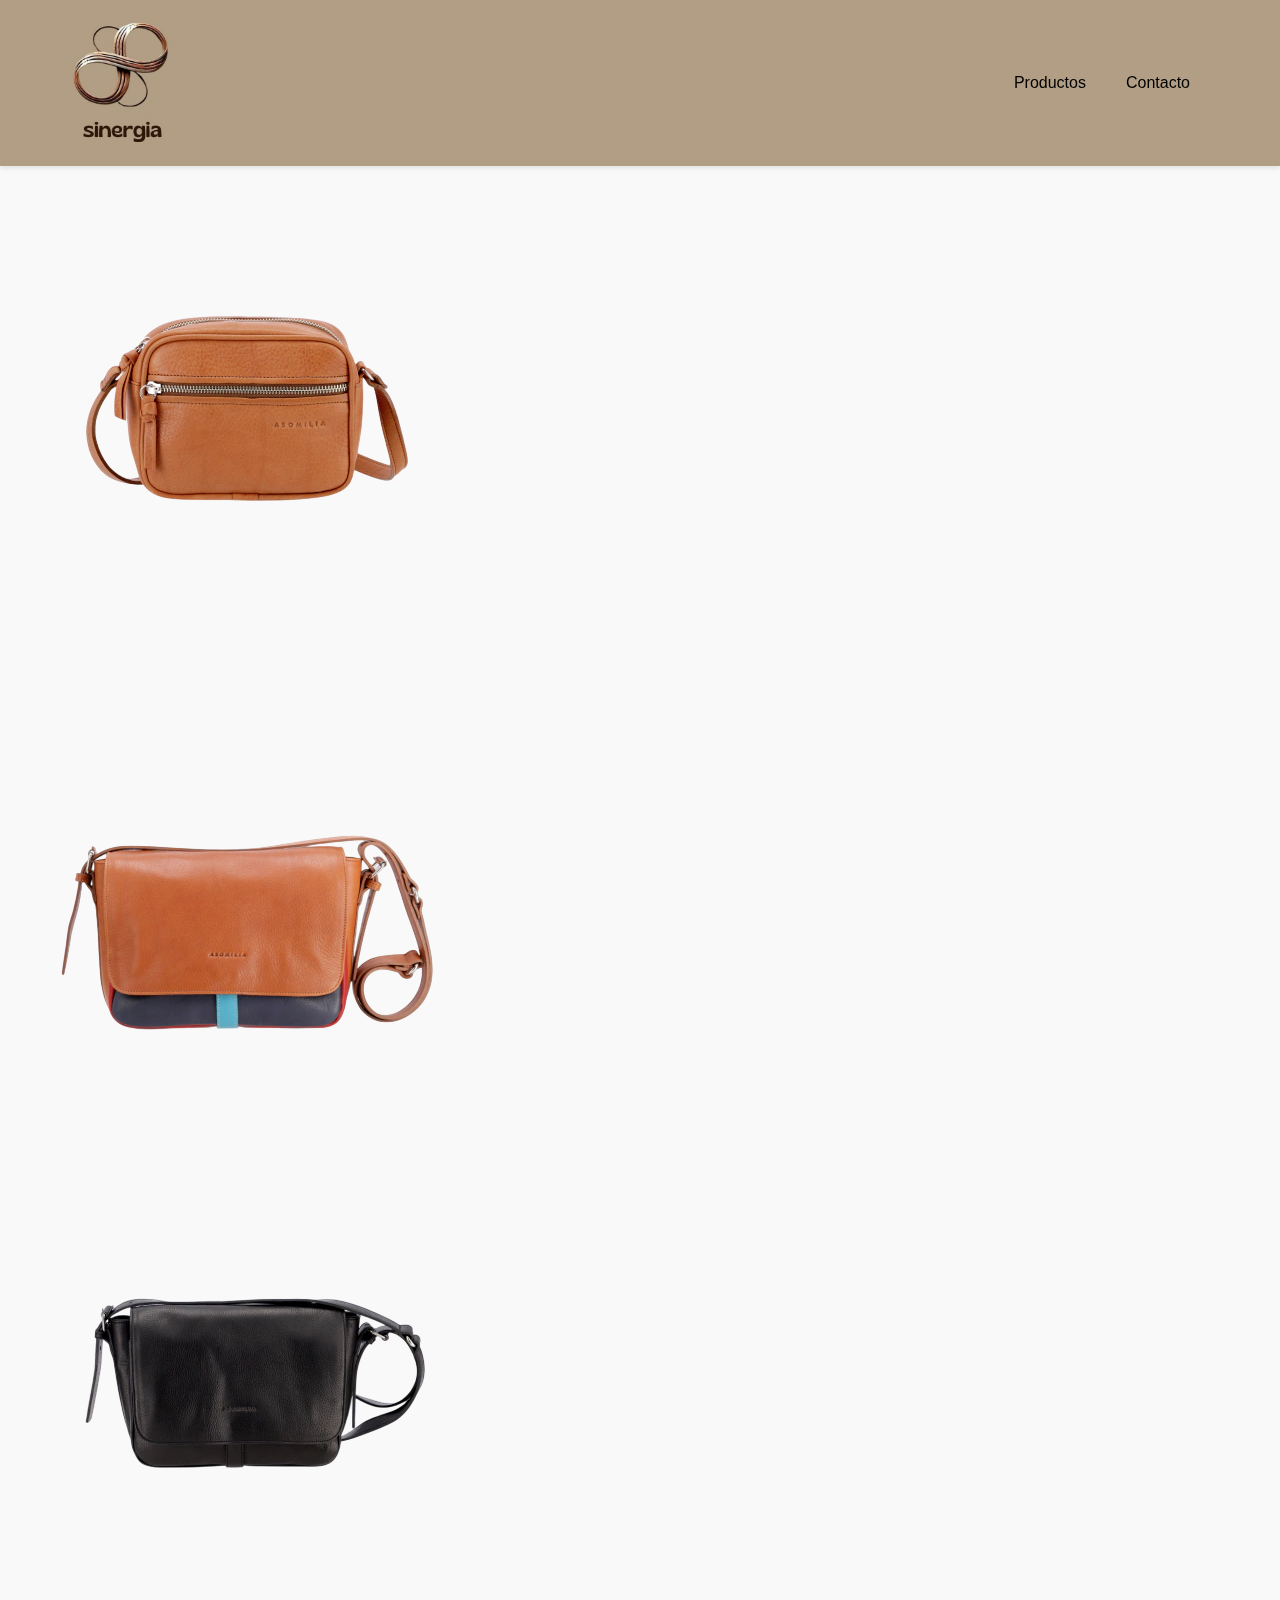
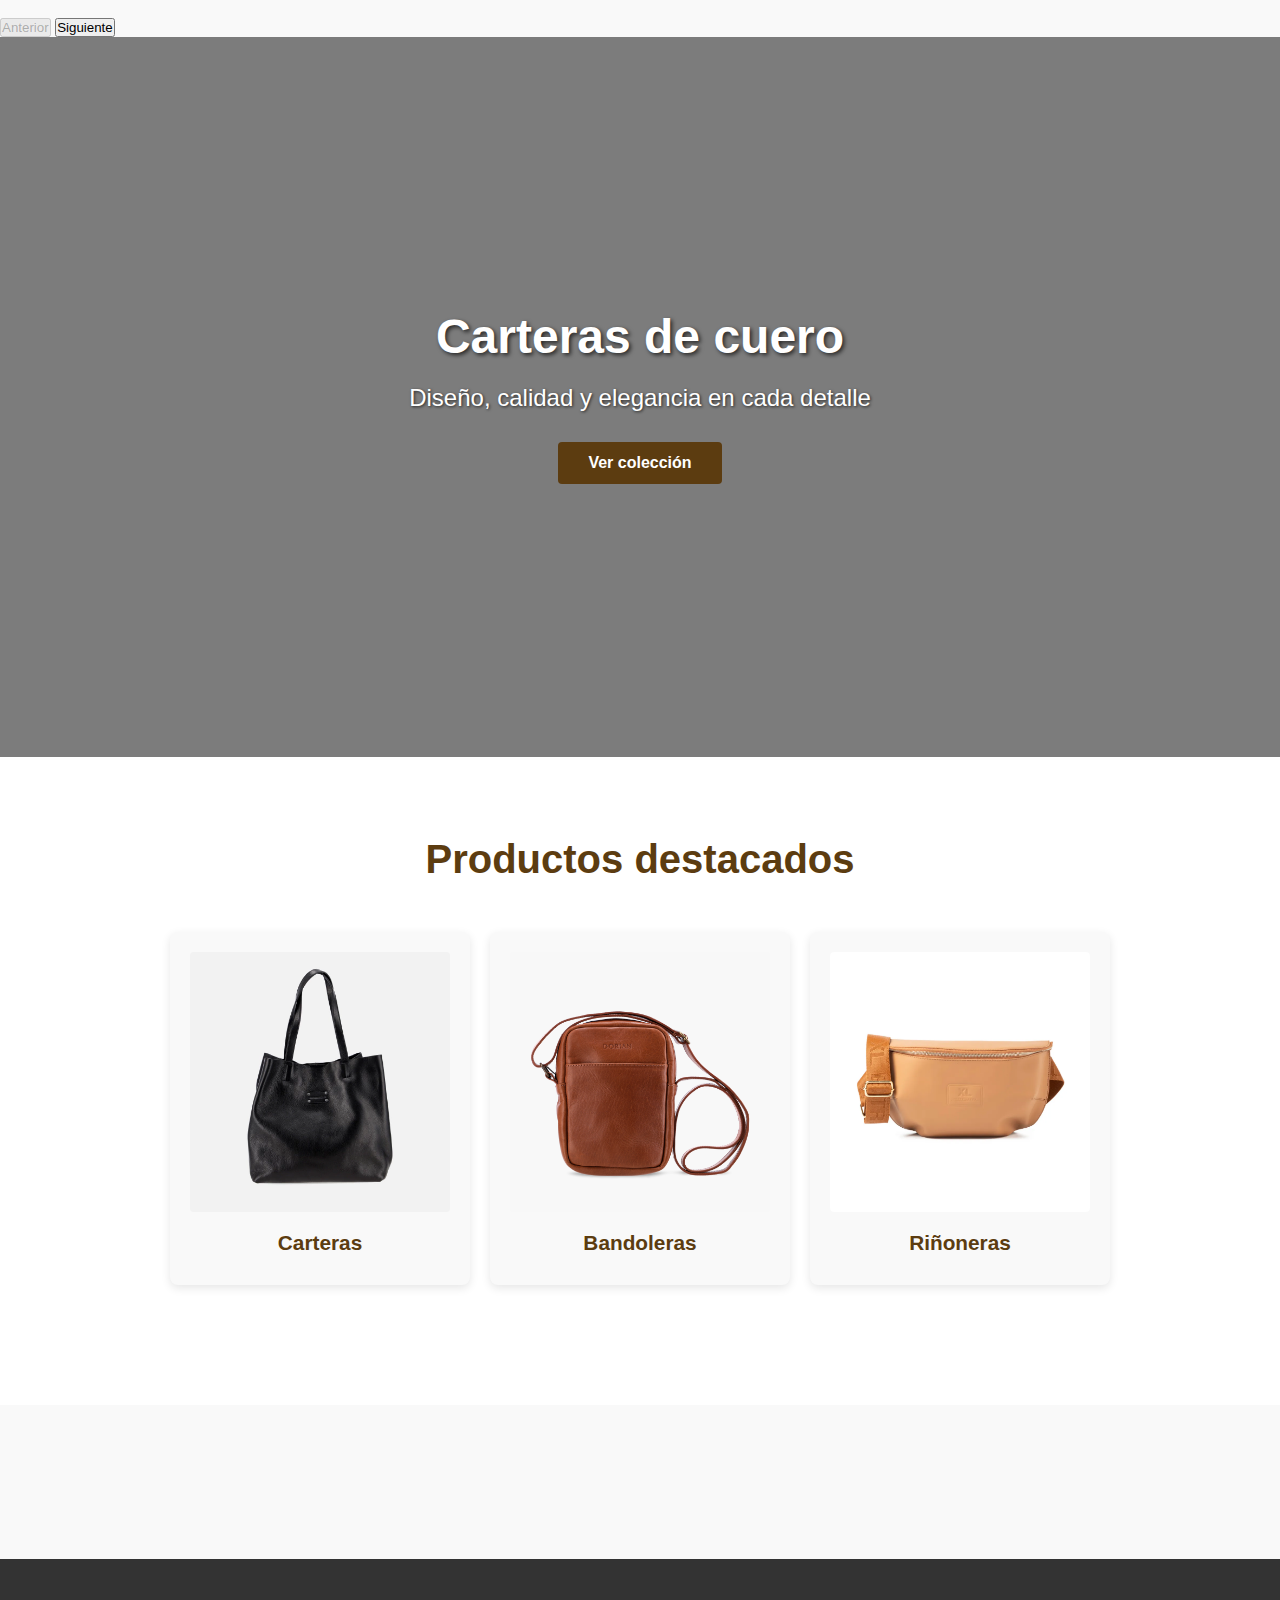
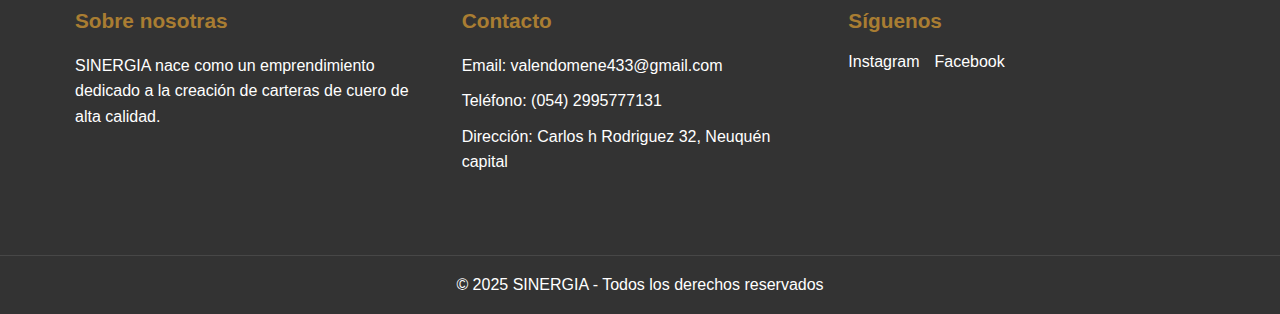
<file: index.html>
<!DOCTYPE html>
<html lang="es">
<head>
    <meta charset="UTF-8">
    <meta name="viewport" content="width=device-width, initial-scale=1.0">
	<link rel="stylesheet" href="https://cdnjs.cloudflare.com/ajax/libs/font-awesome/4.7.0/css/font-awesome.min.css">
    <title>SINERGIA - Carteras de Cuero</title>
    <link rel="stylesheet" href="2estilos.css">
</head>
<body>
    <header>
		<a href= "index.html"><img class="logo" src="LOGO1.JPEG.jpg"></a>
		<a href="#" class="icono" onClick="MiFuncion()">
			<i class="fa fa-bars"></i></a>
<nav id="navegador" class="">
	<ul>
	<il> <a href= "productos.html">Productos</a></il>
		<il><a href= "contacto.html">Contacto</a></il>
	</ul>
			</nav>
    </header>
    <main>
		<div class="slider-contenedor">
    <div class="slider">
      <div class="slide"><img src="slider1.png"></div>
      <div class="slide"><img src="slider2.png"></div>
      <div class="slide"><img src="slider3.png"></div>
    </div>
    <button class="boton-anterior">Anterior</button>
    <button class="boton-siguiente">Siguiente</button>
  </div>
        <section class="hero">
            <div class="hero-content">
                <h2>Carteras de cuero</h2>
                <p>Diseño, calidad y elegancia en cada detalle</p>
                <a href="productos.html" class="boton">Ver colección</a>
            </div>
        </section>

        <section class="destacados">
            <h2>Productos destacados</h2>
            <div class="productos-container">
                <div class="producto">
                    <div class="producto-imagen"><img src="5cartera.jpeg" alt="cartera"></div>
                    <h3>Carteras</h3>
                </div>
                <div class="producto">
                    <div class="producto-imagen"><img src="8bandolera.jpeg" alt="bandolera"></div>
                    <h3>Bandoleras</h3>
                </div>
                <div class="producto">
                    <div class="producto-imagen"><img src="riñonera.jpeg" alt="riñonera"></div>
                    <h3>Riñoneras</h3>
                </div>
            </div>
        </section>
    </main>
	<div id="anuncio-container"></div>
<iframe class="marcoanuncio" src="https://julietasegatorri.github.io/allchapelco/anuncio2.html" scrolling="no" frameborder="0"></iframe>
    <footer>
        <div class="footer-container">
            <div class="footer-seccion">
                <h3>Sobre nosotras</h3>
                <p>SINERGIA nace como un emprendimiento dedicado a la creación de carteras de cuero de alta calidad.</p>
            </div>
            <div class="footer-seccion">
                <h3>Contacto</h3>
                <p>Email: valendomene433@gmail.com</p>
                <p>Teléfono: (054) 2995777131</p>
                <p>Dirección: Carlos h Rodriguez 32, Neuquén capital</p>
            </div>
            <div class="footer-seccion">
                <h3>Síguenos</h3>
                <div class="redes-sociales">
                    <a href="#">Instagram</a>
                    <a href="#">Facebook</a>
                </div>
            </div>
        </div>
        <div class="copyright">
            <p>&copy; 2025 SINERGIA - Todos los derechos reservados</p>
        </div>
    </footer>
	<script>
function MiFuncion() {
  /* aquí se define el ID del elemento que va a tomar la clase */
  var x = document.getElementById("navegador");
  if (x.className === "") {
    /* esta es la clase que se agrega al elemento con el */
    id="navegador"
    x.className += "mostrarmenu";
    } else {
    x.className = "";
    }
 }
</script> 
</body>
	<script>
  document.addEventListener('DOMContentLoaded', function() {
    const sliderContenedor = document.querySelector('.slider-contenedor');
    const slider = document.querySelector('.slider');
    const slides = document.querySelectorAll('.slide');
    const botonAnterior = document.querySelector('.boton-anterior');
    const botonSiguiente = document.querySelector('.boton-siguiente');
 
    let indiceActual = 0;
    const numSlides = slides.length;
 
    function actualizarSlider() {
      slider.style.transform = `translateX(-${indiceActual * 100}vw)`;
      actualizarBotones();
    }
 
    function actualizarBotones() {
      botonAnterior.disabled = indiceActual === 0;
      botonSiguiente.disabled = indiceActual === numSlides - 1;
    }
 
    botonAnterior.addEventListener('click', function() {
      if (indiceActual > 0) {
        indiceActual--;
        actualizarSlider();
      }
    });
 
    botonSiguiente.addEventListener('click', function() {
      if (indiceActual < numSlides - 1) {
        indiceActual++;
        actualizarSlider();
      }
    });
 
    // Inicializar el slider
    actualizarSlider();
});
</script>
</html>
</file>
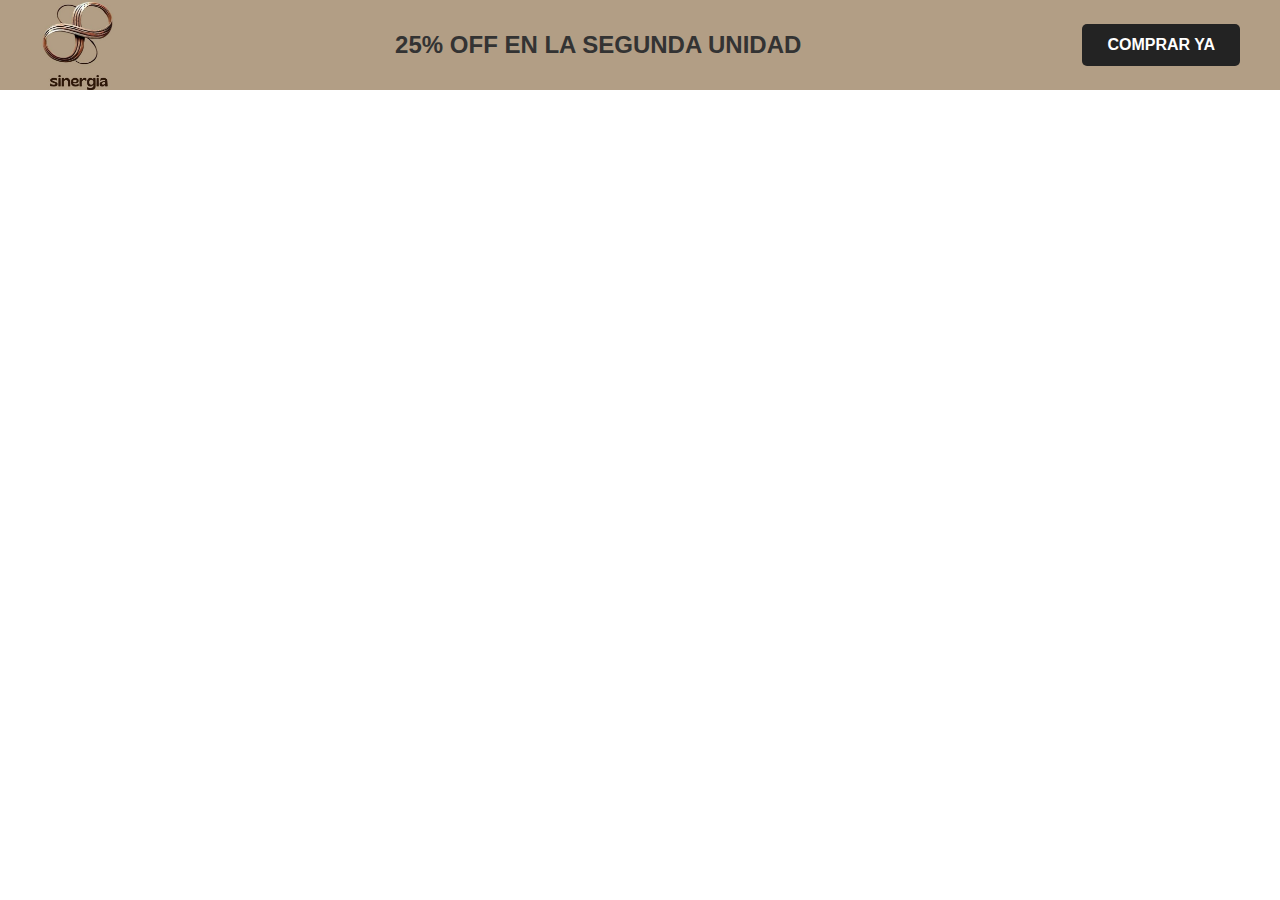
<file: anuncio.html>
<!-- anuncio.html - Código para el anuncio promocional de Sinergia -->
<!DOCTYPE html>
<html lang="es">
<head>
    <meta charset="UTF-8">
    <meta name="viewport" content="width=device-width, initial-scale=1.0">
    <title>Anuncio Promocional Sinergia</title>
<style>  
       body, html {
    margin: 0;
    padding: 0;
    font-family: 'Montserrat', Arial, sans-serif;
    height: 100%;
    overflow: hidden;
}
        
        .anuncio-promocional {
           background-color: #b29e85;
            padding: 0px 0;
            width: 100%}
       
        .contenedor-anuncio {
            max-width: 1200px;
            margin: 0 auto;
            display: flex;
            align-items: center;
            justify-content: space-between;
            flex-wrap: wrap;
            padding: 0 20px;}
        
        .logo-anuncio img {
            height: 90px;
            width: auto;
		 display: block; margin: auto;}
        
        .texto-anuncio h3 {
            font-family: 'Montserrat', sans-serif;
            font-size: 24px;
            font-weight: 700;
            color: #333;
            margin: 0;}
        
        .boton-anuncio .btn-comprar {
            background-color: #232323;
            color: white;
            border: none;
            padding: 12px 25px;
            font-family: 'Montserrat', sans-serif;
            font-weight: 600;
            font-size: 16px;
            text-transform: uppercase;
            text-decoration: none;
            transition: all 0.3s ease;
            display: inline-block;
            border-radius: 5px;}
        
        .boton-anuncio .btn-comprar:hover {
            background-color: #000;
            transform: scale(1.05);}
        
        /* Estilos responsivos */
        @media (max-width: 719px) {
            .contenedor-anuncio {
                flex-direction: column;
                text-align: center;
                gap: 15px;}
            
            .texto-anuncio h3 {
                font-size: 20px;
                margin: 10px 0;}}
    </style>
	   

</head>
<body>
    <!-- Sección de anuncio promocional -->
    <div class="anuncio-promocional">
        <div class="contenedor-anuncio">
            <div class="logo-anuncio">
                <img src="LOGO1.JPEG.jpg" alt="Logo Sinergia">
            </div>
            <div class="texto-anuncio">
                <h3>25% OFF EN LA SEGUNDA UNIDAD</h3>
            </div>
            <div class="boton-anuncio">
                <a href="index.html" class="btn-comprar" target="_blank">COMPRAR YA</a>
            </div>
        </div>
    </div>
</body>
</html>
</file>
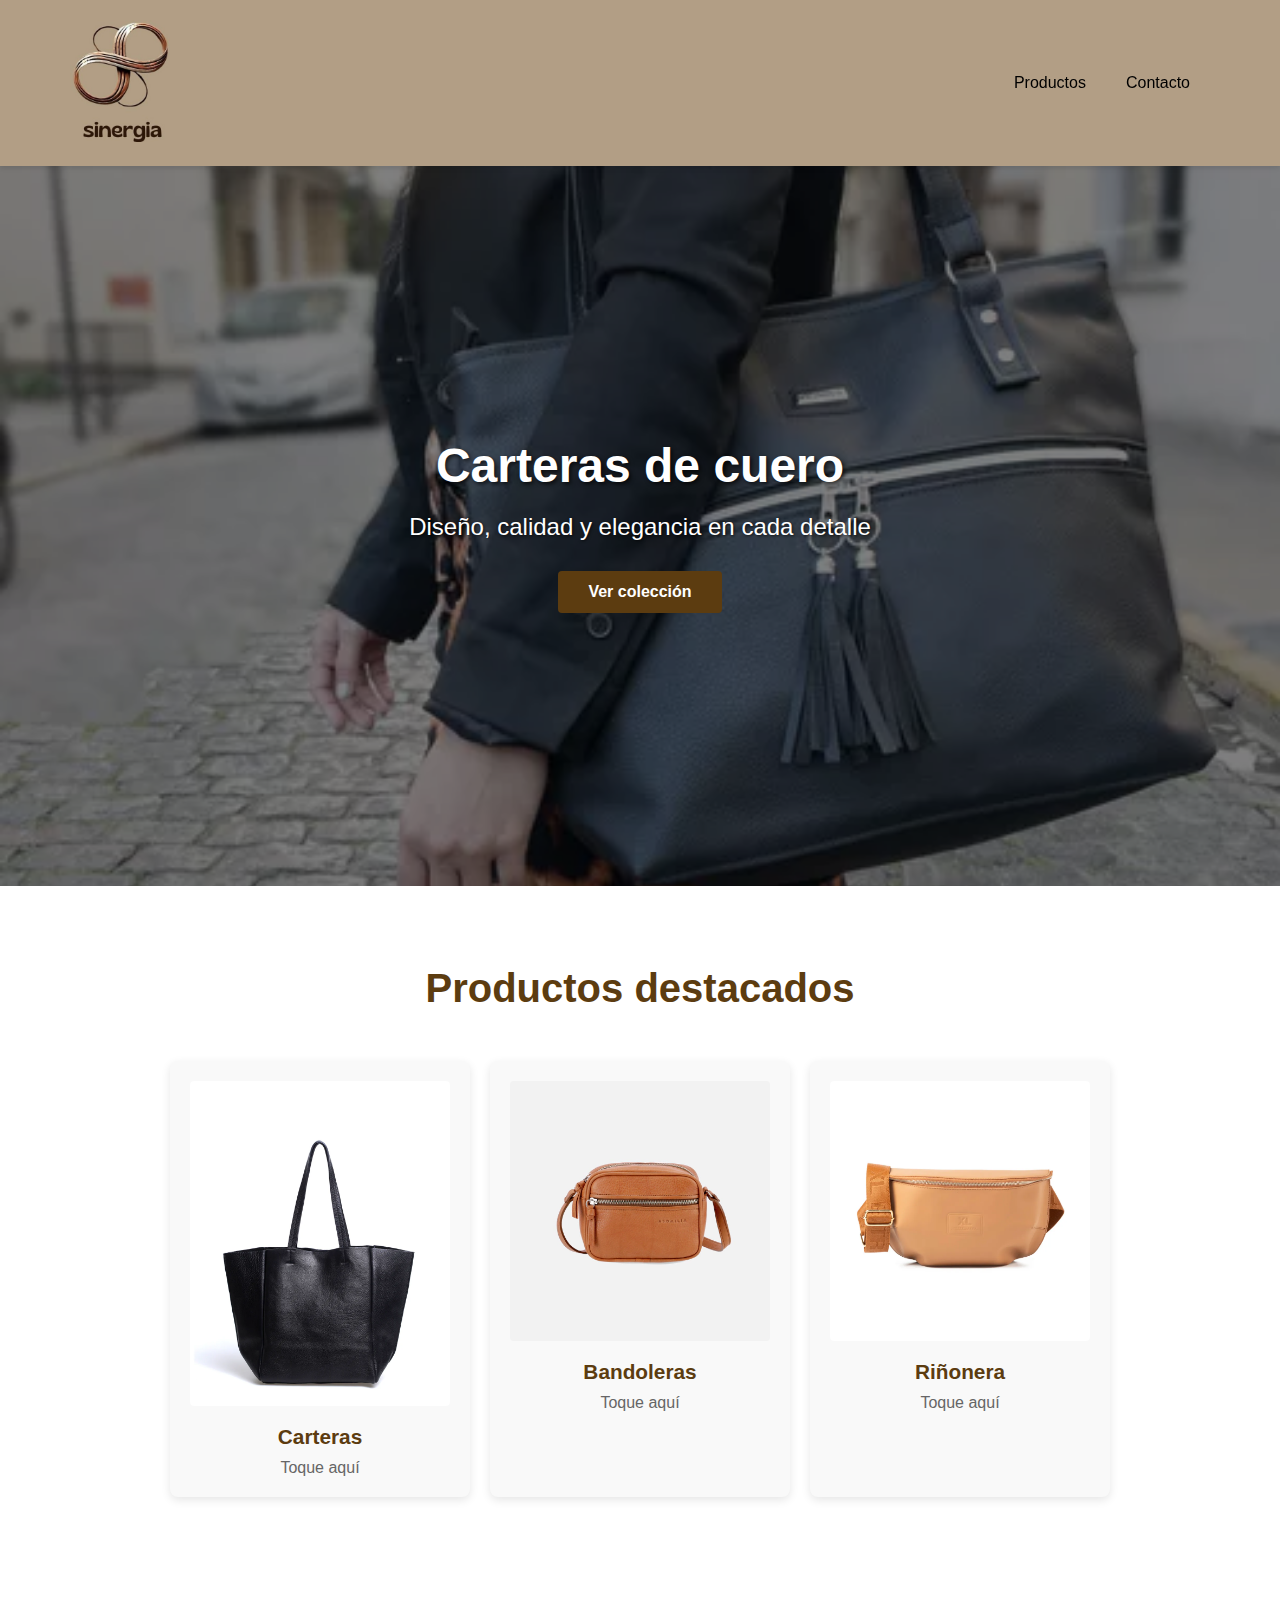
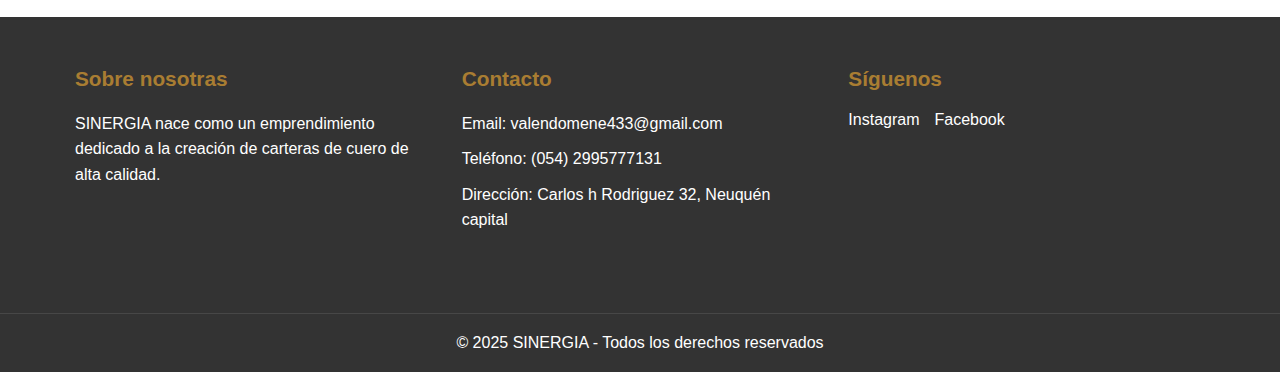
<file: contacto.html>
<!DOCTYPE html>
<html lang="es">
<head>
    <meta charset="UTF-8">
    <meta name="viewport" content="width=device-width, initial-scale=1.0">
	<link rel="stylesheet" href="https://cdnjs.cloudflare.com/ajax/libs/font-awesome/4.7.0/css/font-awesome.min.css">
    <title>SINERGIA - Carteras de Cuero</title>
    <link rel="stylesheet" href="2estilos.css">
</head>
<body>
    <header>
		<a href= "2index.html"><img class="logo" src="LOGO1.JPEG.jpg"></a>
		<a href="#" class="icono" onClick="MiFuncion()">
			<i class="fa fa-bars"></i></a>
<nav id="navegador" class="">
	<ul>
	<il> <a href= "productos.html">Productos</a></il>
		<il><a href= "contacto.html">Contacto</a></il>
	</ul>
			</nav>
    </header>
    <main>
        <section class="hero">
            <div class="hero-content">
                <h2>Carteras de cuero</h2>
                <p>Diseño, calidad y elegancia en cada detalle</p>
                <a href="productos.html" class="boton">Ver colección</a>
            </div>
        </section>

        <section class="destacados">
            <h2>Productos destacados</h2>
            <div class="productos-container">
                <div class="producto">
                    <div class="producto-imagen"><img src="carteranegra.jpeg" alt="cartera"></div>
                    <h3>Carteras</h3>
                    <p>Toque aquí</p>
                </div>
                <div class="producto">
                    <div class="producto-imagen"><img src="5bandolera.jpeg" alt="bandolera"></div>
                    <h3>Bandoleras</h3>
                    <p>Toque aquí</p>
                </div>
                <div class="producto">
                    <div class="producto-imagen"><img src="riñonera.jpeg" alt="riñonera"></div>
                    <h3>Riñonera</h3>
                    <p>Toque aquí</p>
                </div>
            </div>
        </section>
    </main>
    <footer>
        <div class="footer-container">
            <div class="footer-seccion">
                <h3>Sobre nosotras</h3>
                <p>SINERGIA nace como un emprendimiento dedicado a la creación de carteras de cuero de alta calidad.</p>
            </div>
            <div class="footer-seccion">
                <h3>Contacto</h3>
                <p>Email: valendomene433@gmail.com</p>
                <p>Teléfono: (054) 2995777131</p>
                <p>Dirección: Carlos h Rodriguez 32, Neuquén capital</p>
            </div>
            <div class="footer-seccion">
                <h3>Síguenos</h3>
                <div class="redes-sociales">
                    <a href="#">Instagram</a>
                    <a href="#">Facebook</a>
                </div>
            </div>
        </div>
        <div class="copyright">
            <p>&copy; 2025 SINERGIA - Todos los derechos reservados</p>
        </div>
    </footer>
	<script>
function MiFuncion() {
  /* aquí se define el ID del elemento que va a tomar la clase */
  var x = document.getElementById("navegador");
  if (x.className === "") {
    /* esta es la clase que se agrega al elemento con el */
    id="navegador"
    x.className += "mostrarmenu";
    } else {
    x.className = "";
    }
 }
</script> 
</body>
</html>
</file>
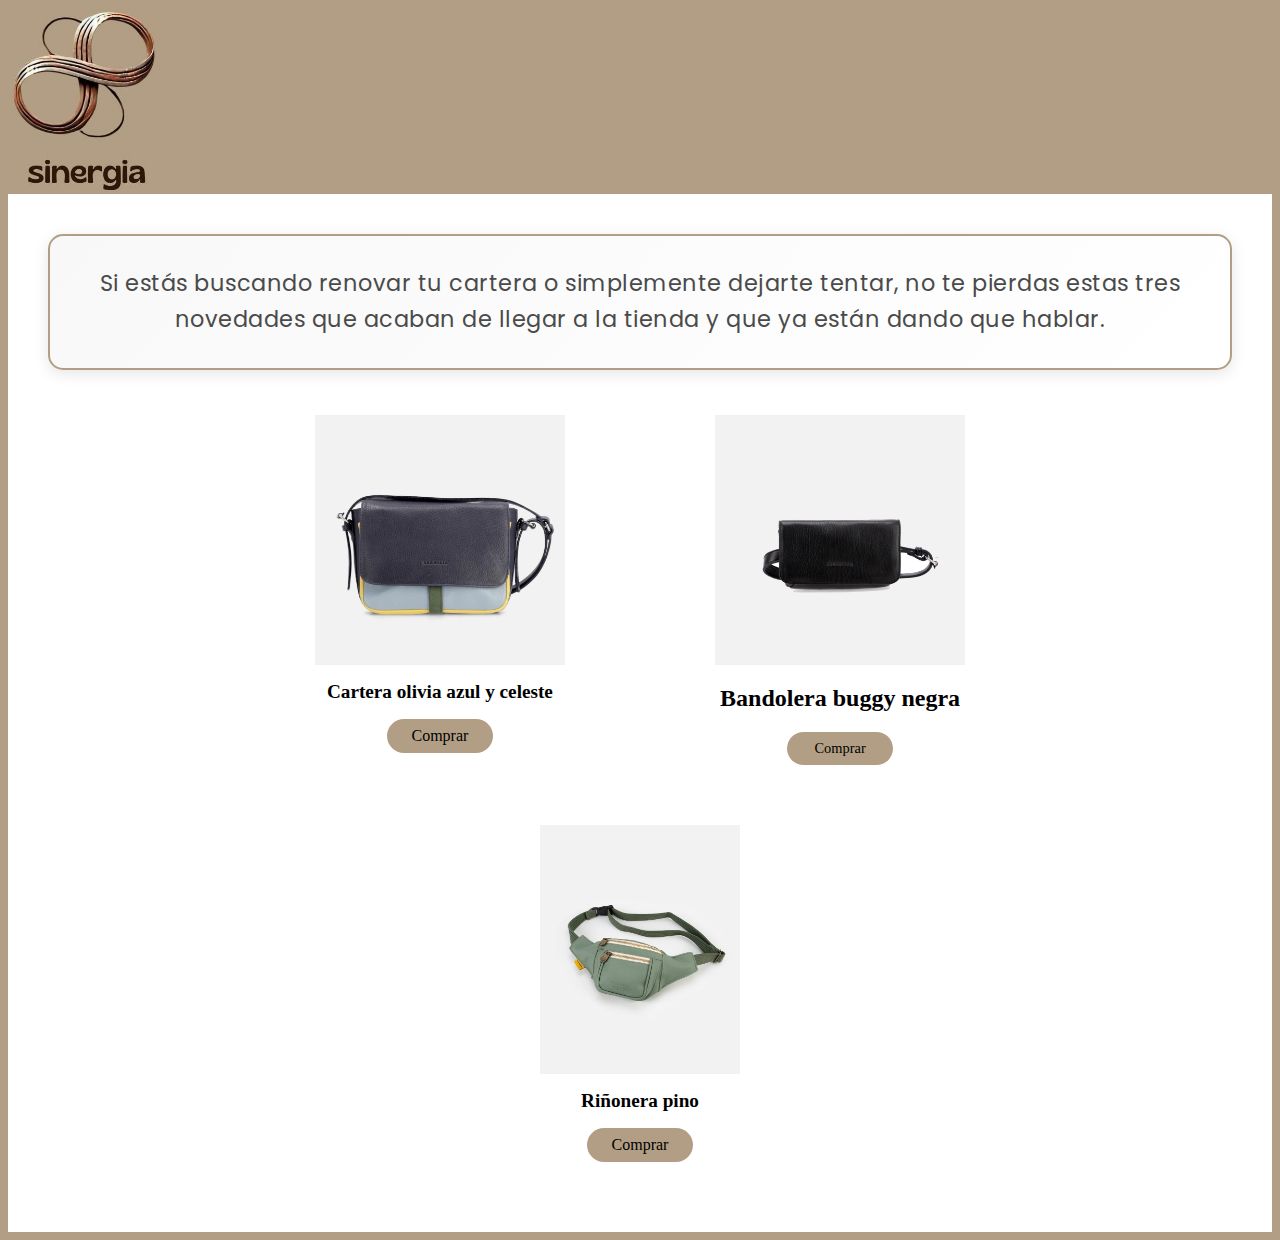
<file: emailMKT.html>
<!doctype html>
<html>
<head>
<title>Sinergia</title>
 <meta name="viewport" content="width=device-width, initial-scale=1.0">
<link rel="stylesheet" href="https://cdnjs.cloudflare.com/ajax/libs/font-awesome/4.7.0/css/font-awesome.min.css">
<link href="https://fonts.googleapis.com/css2?family=Poppins:wght@300;400;600&display=swap" rel="stylesheet">
</head>
<body style="background-color:  #b29e85"> 
	<a href="https://valentinadomene.github.io/sinergia/"><img style="width: 150px" src="LOGO1.JPEG.jpg"></a>
<div style="max-width: 1200px; padding: 40px; margin: auto; background-color: white">
	<div style="border: 2px solid #b29e85; padding: 30px; margin-bottom: 30px; border-radius: 15px; background: linear-gradient(135deg, #f8f8f8 0%, #ffffff 100%); box-shadow: 0 4px 15px rgba(0,0,0,0.1)">
		<p style="font-family: 'Poppins', Arial, sans-serif; font-size: 1.4em; line-height: 1.6; color: #4a4a4a; text-align: center; margin: 0; font-weight: 400; letter-spacing: 0.5px">Si estás buscando renovar tu cartera o simplemente dejarte tentar, no te pierdas estas tres novedades que acaban de llegar a la tienda y que ya están dando que hablar.</p>
	</div>
	<div style="display: flex; flex-flow: wrap; background-color: white; justify-content: center; gap: 15px">
		<div style="width: 30%; min-width: 200px; text-align: center; padding: 15px">
		<img style="width: 100%; max-width: 250px; margin: 0 auto; display: block" src="https://valentinadomene.github.io/sinergia/3cartera.jpeg" > 
		<h2 style="text-align: center; font-size: 1.2em">Cartera olivia azul y celeste</h2>
		<p></p>
		<a href="https://valentinadomene.github.io/sinergia/productos.html" style="background-color: #b29e85; color: black; text-decoration: none; padding: 8px; border-radius: 20px; width: 90px; display: block; margin: 15px auto;">Comprar</a>
		</div>
		<div style="width: 30%; min-width: 200px; text-align: center; padding: 15px"> 
		<img style="width: 100%; max-width: 250px; margin: 0 auto; display: block" src="https://valentinadomene.github.io/sinergia/2bandolera.jpeg" > 
		<h2 style="text-align: center;"> Bandolera buggy negra</h2>
		<p></p>
		<a href="https://valentinadomene.github.io/sinergia/productos.html" style="background-color: #b29e85; color: black; text-decoration: none; padding: 8px; border-radius: 20px; width: 90px; display: block; margin: 15px auto; font-size: 0.9em">Comprar</a>
		</div>
		<div style="width: 30%; min-width: 200px; text-align: center; padding: 15px">
		<img style="width: 100%; max-width: 200px; margin: 0 auto; display: block" src="https://valentinadomene.github.io/sinergia/2ri%C3%B1onera.jpeg" > 
		<h2 style="text-align: center; font-size: 1.2em">Riñonera pino</h2>
		<p></p>
		<a href="https://valentinadomene.github.io/sinergia/productos.html" style="background-color: #b29e85; color: black; text-decoration: none; padding: 8px; border-radius: 20px; width: 90px; display: block; margin: 15px auto;">Comprar</a>
		</div>
	</div>
</div>
</body>
</html>
</file>
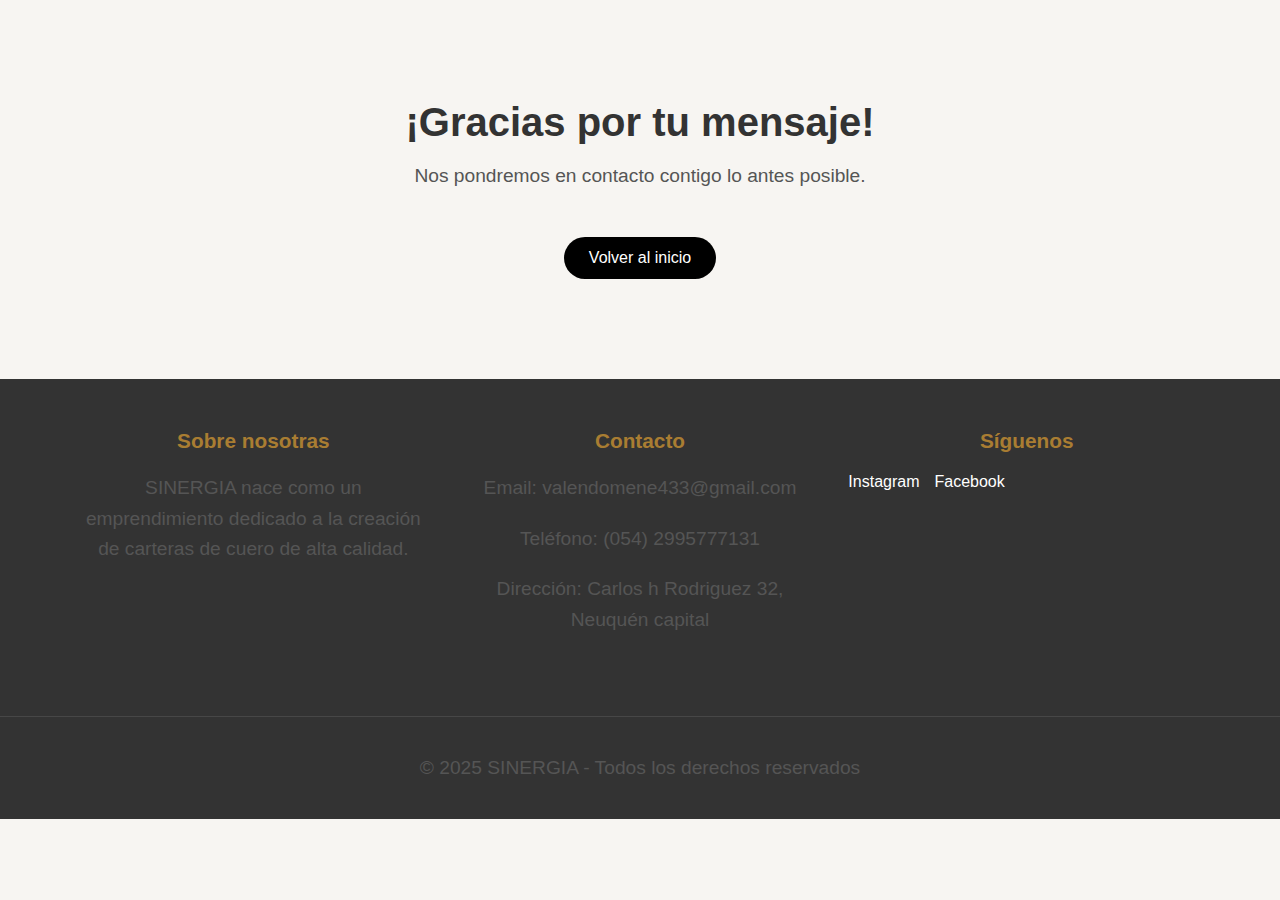
<file: gracias.html>
<!DOCTYPE html>
<html lang="es">
<head>
    <meta charset="UTF-8">
    <meta name="viewport" content="width=device-width, initial-scale=1.0">
    <title>Gracias por tu mensaje</title>
    <link rel="stylesheet" href="2estilos.css"> <!-- Asegurate que este archivo exista -->
    <style>
        body {
            font-family: Arial, sans-serif;
            background-color: #f7f5f2;
            margin: 0;
            padding: 0;
            text-align: center;
        }

        .gracias-container {
            padding: 100px 20px;
        }

        h1 {
            font-size: 2.5em;
            color: #333;
        }

        p {
            font-size: 1.2em;
            color: #555;
            margin: 20px 0;
        }

        a.volver {
            display: inline-block;
            margin-top: 30px;
            padding: 12px 25px;
            background-color: #000;
            color: #fff;
            text-decoration: none;
            border-radius: 30px;
            transition: background-color 0.3s ease;
        }

        a.volver:hover {
            background-color: #444;
        }
    </style>
</head>
	
<body>
    <div class="gracias-container">
        <h1>¡Gracias por tu mensaje!</h1>
        <p>Nos pondremos en contacto contigo lo antes posible.</p>
        <a class="volver" href="index.html">Volver al inicio</a>
    </div>
</body>
	 <footer>
        <div class="footer-container">
            <div class="footer-seccion">
                <h3>Sobre nosotras</h3>
                <p>SINERGIA nace como un emprendimiento dedicado a la creación de carteras de cuero de alta calidad.</p>
            </div>
            <div class="footer-seccion">
                <h3>Contacto</h3>
                <p>Email: valendomene433@gmail.com</p>
                <p>Teléfono: (054) 2995777131</p>
                <p>Dirección: Carlos h Rodriguez 32, Neuquén capital</p>
            </div>
            <div class="footer-seccion">
                <h3>Síguenos</h3>
                <div class="redes-sociales">
                    <a href="#">Instagram</a>
                    <a href="#">Facebook</a>
                </div>
            </div>
        </div>
        <div class="copyright">
            <p>&copy; 2025 SINERGIA - Todos los derechos reservados</p>
        </div>
    </footer>
</html>
</file>
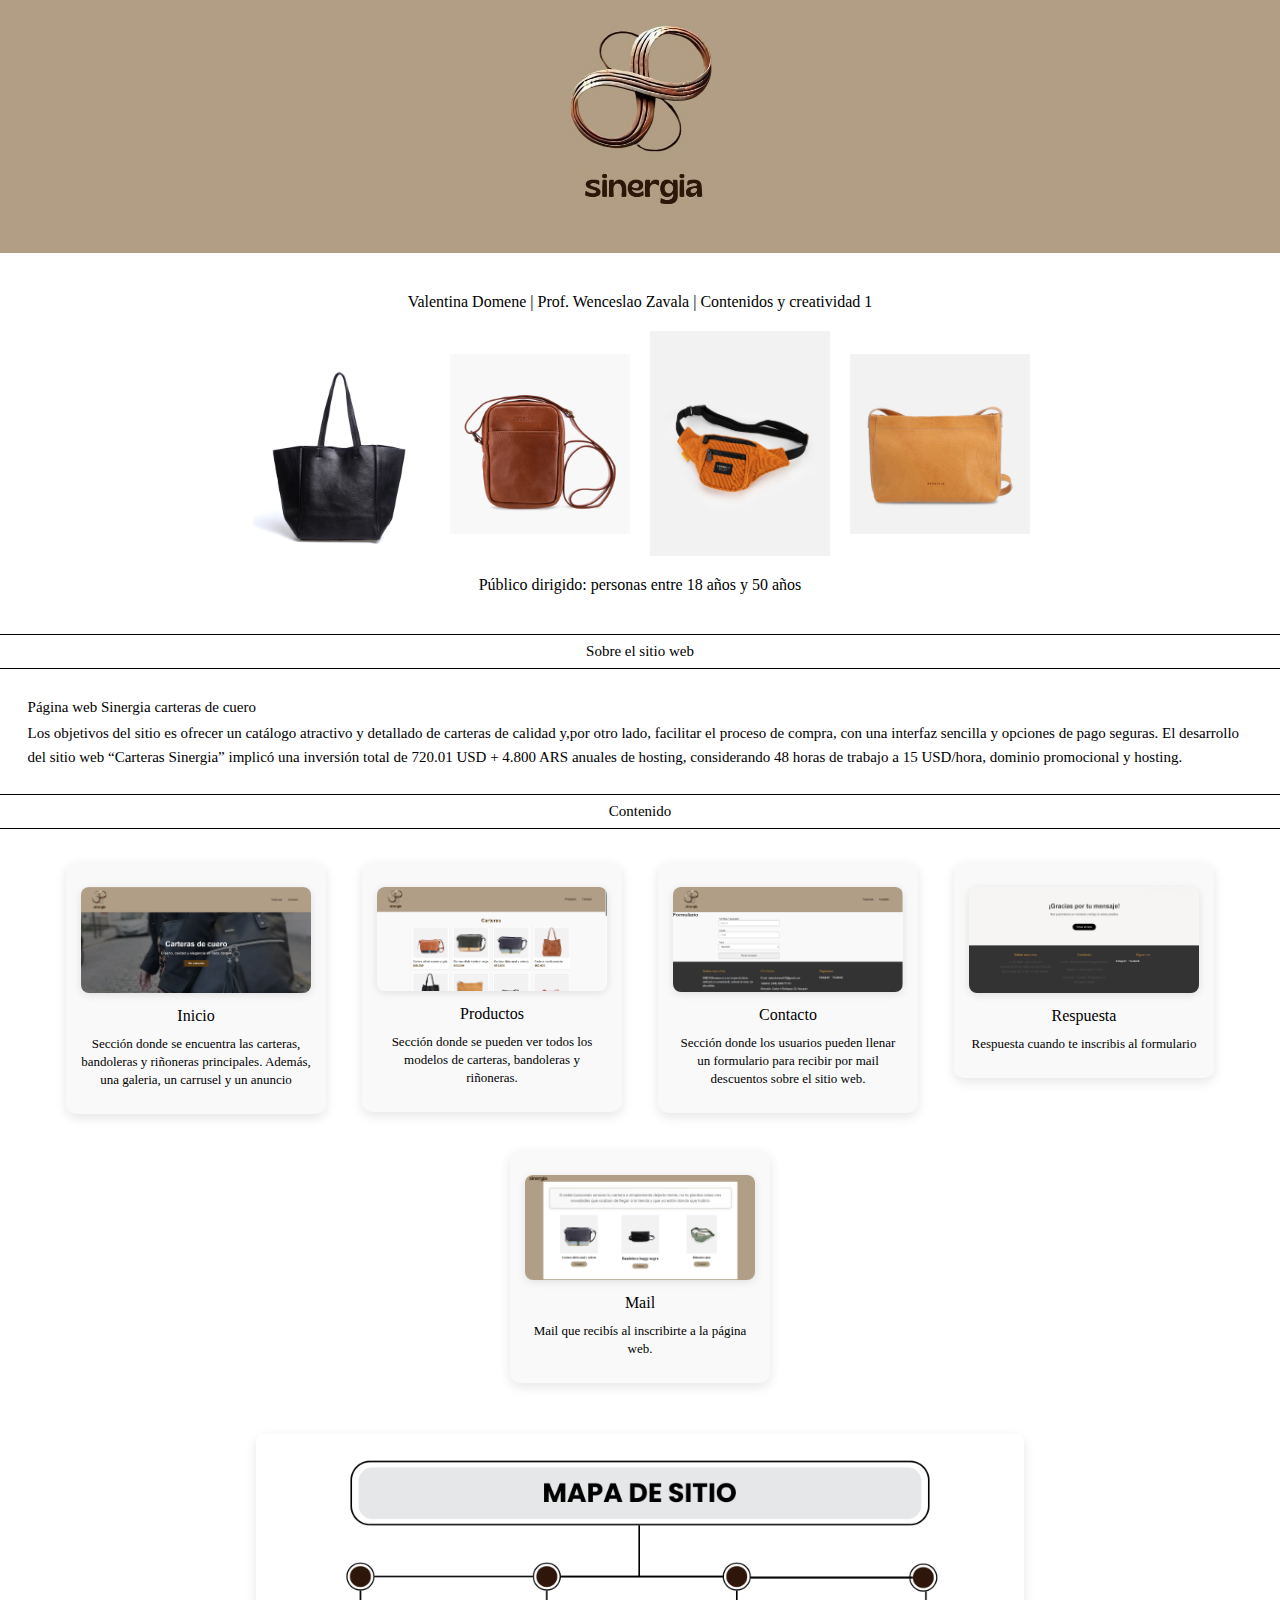
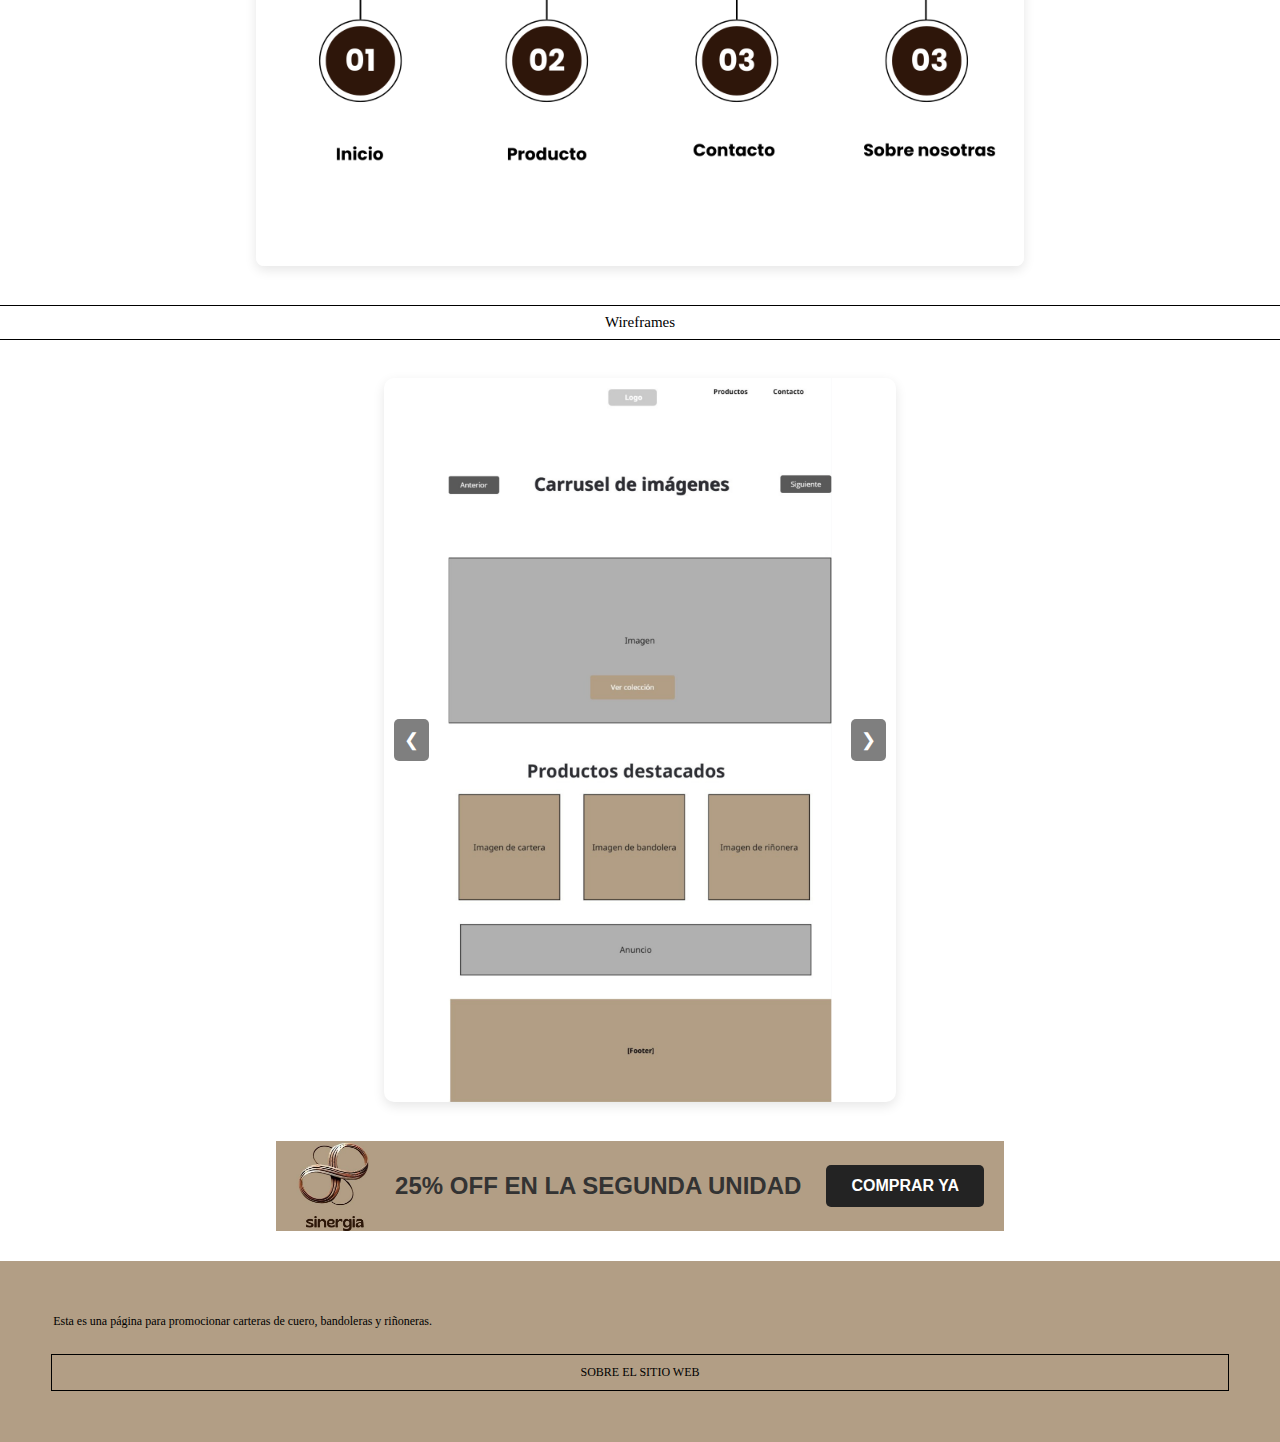
<file: presentacion.html>
<!DOCTYPE html>
<html lang="es">
<head>
    <meta charset="UTF-8">
    <meta name="viewport" content="width=device-width, initial-scale=1.0">
    <link rel="stylesheet" href="https://cdnjs.cloudflare.com/ajax/libs/font-awesome/4.7.0/css/font-awesome.min.css">
    <title>SINERGIA - Carteras de Cuero</title>
    <link rel="stylesheet" href="estilos2.css">
</head>

<body>
    <header>
        <div class="sc">
            <a href="index.html"> 
                <img src="LOGO1.JPEG.jpg" class="logo" alt="logo">
            </a>
        </div>
    </header>
    
    <main>    
<section class="bloque-carteras">
  <div class="texto-superior">
    <p>Valentina Domene | Prof. Wenceslao Zavala | Contenidos y creatividad 1</p>
  </div>

  <div class="contenedor-carteras">
    <img src="carteranegra.jpeg" class="m31img" alt="cartera">
    <img src="8bandolera.jpeg" class="m31img" alt="cartera">
    <img src="5riñonera.jpeg" class="m31img" alt="cartera">
    <img src="6cartera.jpeg" class="m31img" alt="cartera">
  </div>

  <div class="texto-inferior">
    <p>Público dirigido: personas entre 18 años y 50 años</p>
  </div>
</section>
            
        <section>
            <h5>Sobre el sitio web</h5>
            <div class="m32text">
                <p>Página web Sinergia carteras de cuero</p>
                <p>Los objetivos del sitio es ofrecer un catálogo atractivo y detallado de carteras de calidad y,por otro lado, facilitar el proceso de compra, con una interfaz sencilla y opciones de pago seguras. 
					El desarrollo del sitio web “Carteras Sinergia” implicó una inversión total de 720.01 USD + 4.800 ARS anuales de hosting, considerando 48 horas de trabajo a 15 USD/hora, dominio promocional y hosting.</p>
            </div>    
        </section>    
            
        <section>
            <h5>Contenido</h5>
            <div class="contenido">
                <div class="seccion">
                    <img src="inicio.jpg.png" class="imgseccion" alt="Seccion">
                    <h9>Inicio</h9>
                    <p>Sección donde se encuentra las carteras, bandoleras y riñoneras principales. Además, una galeria, un carrusel y un anuncio</p>
                </div>
                
                <div class="seccion">
                    <img src="productos.jpg.png" class="imgseccion" alt="Productos">
                    <h9>Productos</h9>
                    <p>Sección donde se pueden ver todos los modelos de carteras, bandoleras y riñoneras.</p>
                </div>
                
                <div class="seccion">
                    <img src="contacto.jpg.png" class="imgseccion" alt="Contacto">
                    <h9>Contacto</h9>
                    <p>Sección donde los usuarios pueden llenar un formulario para recibir por mail descuentos sobre el sitio web.</p>
                </div>
                
                <div class="seccion">
                    <img src="gracias.jpg.png" class="imgseccion" alt="Respuesta">
                    <h9>Respuesta</h9>
                    <p>Respuesta cuando te inscribis al formulario</p>
                </div>
                
                <div class="seccion">
                    <img src="mail.jpg.png" class="imgseccion" alt="Mail">
                    <h9>Mail</h9>
                    <p>Mail que recibís al inscribirte a la página web.</p>
                </div>    
            </div>    
        </section>    
            
        <section>
            <img src="mapa.jpg.png" class="m33img" alt="Mapa del sitio">
        </section>    
            
        <section>
            <h5>Wireframes</h5>
            <div class="slider-containerm34">
                <img src="wirefrime.jpg.png" class="slider-image active" alt="Wireframe 1">
                <img src="wirefrime2.jpg.png" class="slider-image" alt="Wireframe 2">
                <img src="wirefrime3.jpg.png" class="slider-image" alt="Wireframe 3">
                <img src="wirefrime4.jpg.png" class="slider-image" alt="Wireframe 4">            
                <button class="slider-btn prev" onclick="changeSlide(-1)">&#10094;</button>
                <button class="slider-btn next" onclick="changeSlide(1)">&#10095;</button>
            </div>
        </section>
                
        <section>
  <div class="cajaanuncionat">
    <iframe src="anuncio.html" name="marco" frameborder="0" scrolling="no" class="anuncionat"></iframe>
  </div>
</section>

    </main>    
    
    <footer>
        <div class="cajafooter">            
            <div class="textofooter">
                <p>Esta es una página para promocionar carteras de cuero, bandoleras y riñoneras.</p>
            </div>
            
            <a href="index.html" target="_blank" class="botonpresentacion">Sobre el sitio web</a>
        </div>
    
    </footer>
    
    <script>
      let currentSlide = 0;

      function showSlide(index) {
        const slides = document.querySelectorAll(".slider-image");
        slides.forEach((slide, i) => {
          slide.classList.remove("active");
          if (i === index) slide.classList.add("active");
        });
      }

      function changeSlide(direction) {
        const slides = document.querySelectorAll(".slider-image");
        currentSlide = (currentSlide + direction + slides.length) % slides.length;
        showSlide(currentSlide);
      }
    </script>
    
    <script>
      // Función para cambiar la imagen
      function changeImage(newSrc) {
        document.getElementById("rolloverImage1").src = newSrc;
      }
    </script>

</body>
</html>
</file>
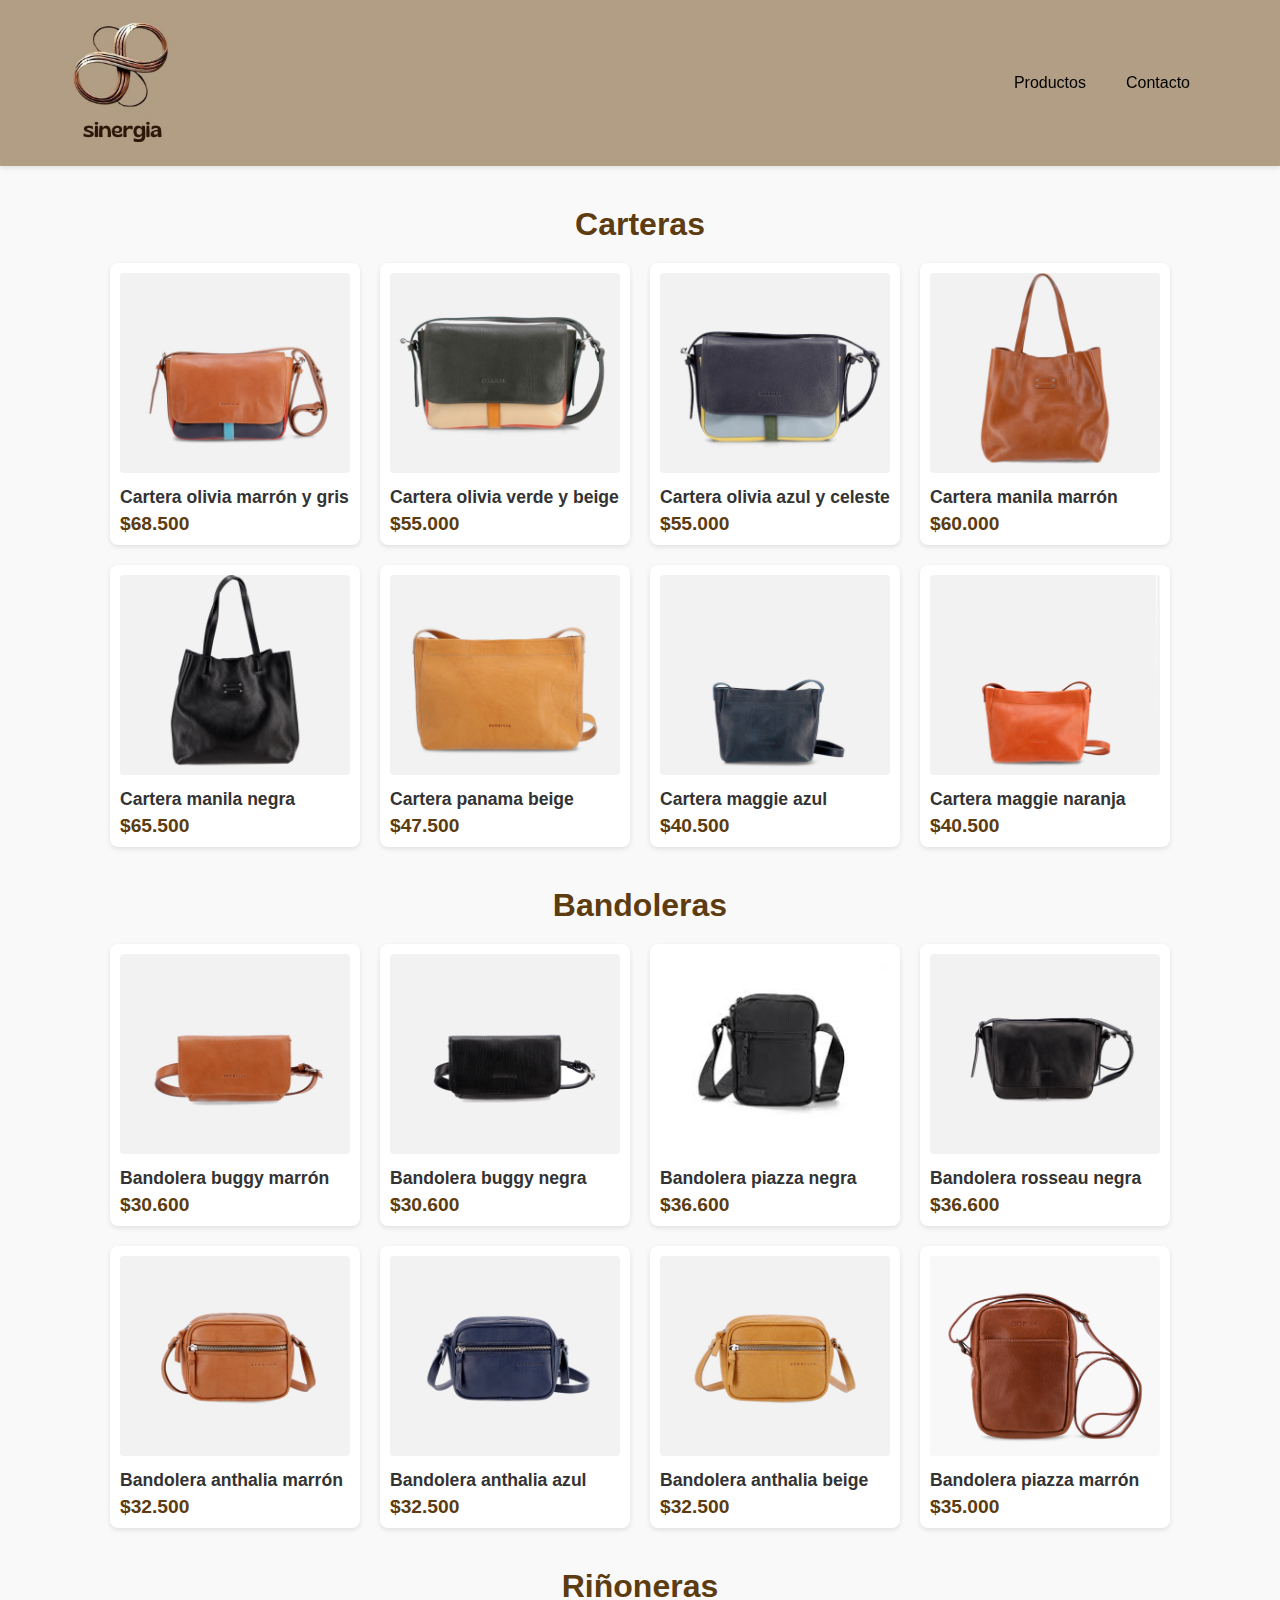
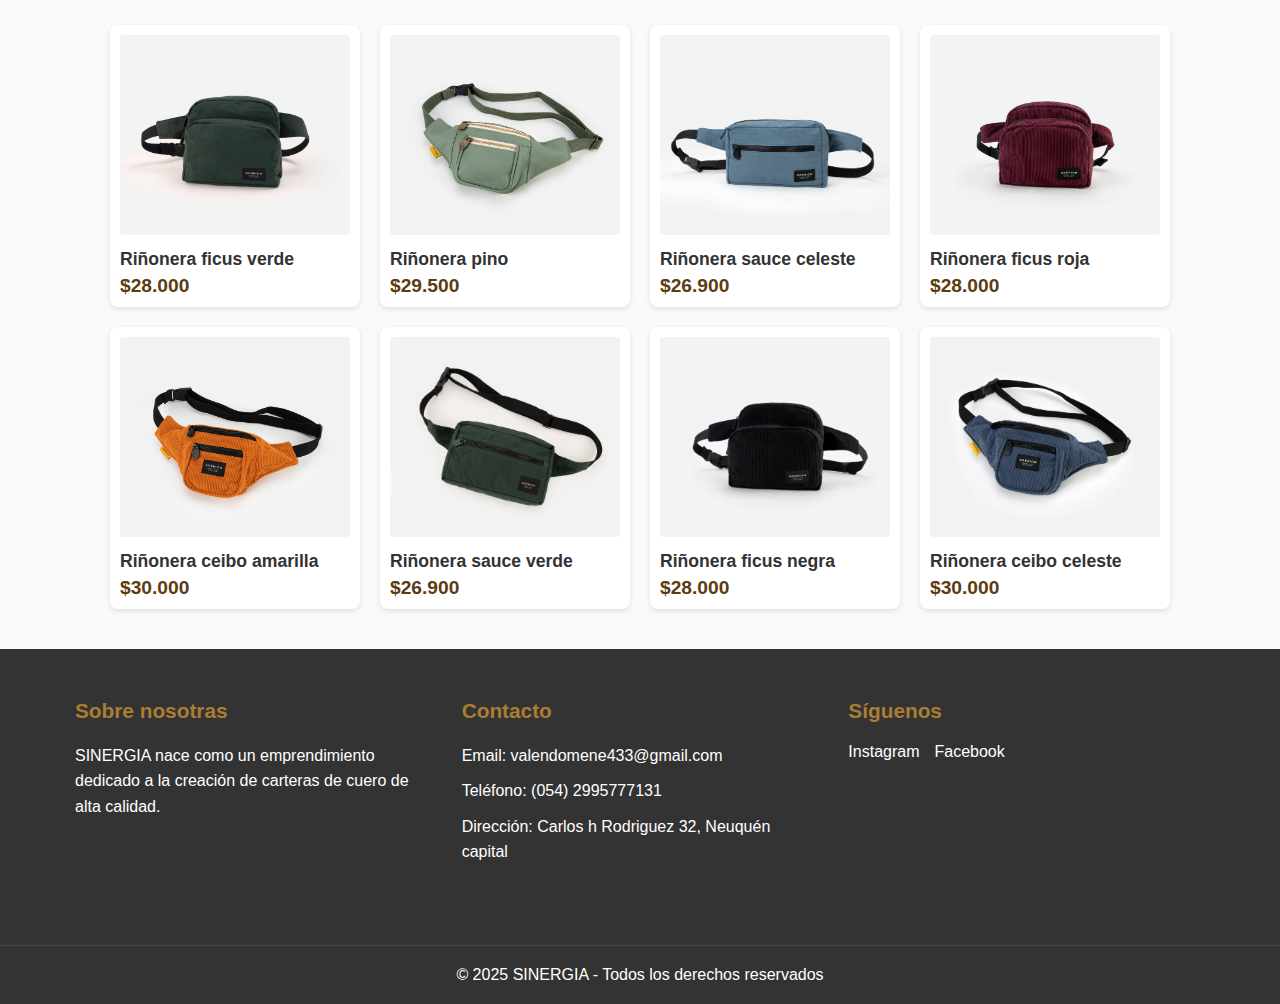
<file: productos.html>
<!DOCTYPE html>
<html lang="es">
<head>
    <meta charset="UTF-8">
    <meta name="viewport" content="width=device-width, initial-scale=1.0">
    <title>SINERGIA - Carteras de Cuero</title>
    <link rel="stylesheet" href="2estilos.css">
</head>
 <header>
		<a href= "index.html"><img class="logo" src="LOGO1.JPEG.jpg"></a>
		<a href="#" class="icono" onClick="MiFuncion()">
			<i class="fa fa-bars"></i></a>
<nav id="navegador" class="">
	<ul>
	<il> <a href= "productos.html">Productos</a></il>
		<il><a href= "contacto.html">Contacto</a></il>
	</ul>
			</nav>
    </header>

    <main>
        <h2 class="seccion-titulo">Carteras</h2>
        <!-- Contenedor para la cuadrícula de carteras -->
        <div class="productos-container">
            <div class="producto-cuadro">
                <img src="1cartera.jpeg" alt="Cartera Modelo 1">
                <h3>Cartera olivia marrón y gris</h3>
                <p class="precio">$68.500</p>
            </div>
            <div class="producto-cuadro">
                <img src="2cartera.jpeg" alt="Cartera Modelo 2">
                <h3>Cartera olivia verde y beige</h3>
                <p class="precio">$55.000</p>
            </div>
            <div class="producto-cuadro">
                <img src="3cartera.jpeg" alt="Cartera Modelo 3">
                <h3>Cartera olivia azul y celeste</h3>
                <p class="precio">$55.000</p>
            </div>
            <div class="producto-cuadro">
                <img src="4cartera.jpeg" alt="Cartera Modelo 4">
                <h3>Cartera manila marrón</h3>
                <p class="precio">$60.000</p>
            </div>
            <div class="producto-cuadro">
                <img src="5cartera.jpeg" alt="Cartera Modelo 5">
                <h3>Cartera manila negra</h3>
                <p class="precio">$65.500</p>
            </div>
            <div class="producto-cuadro">
                <img src="6cartera.jpeg" alt="Cartera Modelo 6">
                <h3>Cartera panama beige</h3>
                <p class="precio">$47.500</p>
            </div>
            <div class="producto-cuadro">
                <img src="7cartera.jpeg" alt="Cartera Modelo 7">
                <h3>Cartera maggie azul</h3>
                <p class="precio">$40.500</p>
            </div>
            <div class="producto-cuadro">
                <img src="8cartera.jpeg" alt="Cartera Modelo 8">
                <h3>Cartera maggie naranja</h3>
                <p class="precio">$40.500</p>
            </div>
        </div>
        <h2 class="seccion-titulo">Bandoleras</h2>
        <!-- Contenedor para la cuadrícula de bandoleras -->
        <div class="productos-container">
            <div class="producto-cuadro">
                <img src="1bandolera.jpeg" alt="Bandolera Modelo 1">
                <h3>Bandolera buggy marrón</h3>
                <p class="precio">$30.600</p>
            </div>
            <div class="producto-cuadro">
                <img src="2bandolera.jpeg" alt="Bandolera Modelo 2">
                <h3>Bandolera buggy negra</h3>
                <p class="precio">$30.600</p>
            </div>
            <div class="producto-cuadro">
                <img src="3bandolera.jpeg" alt="Bandolera Modelo 3">
                <h3>Bandolera piazza negra</h3>
                <p class="precio">$36.600</p>
            </div>
            <div class="producto-cuadro">
                <img src="4bandolera.jpeg" alt="Bandolera Modelo 4">
                <h3>Bandolera rosseau negra</h3>
                <p class="precio">$36.600</p>
            </div>
            <div class="producto-cuadro">
                <img src="5bandolera.jpeg" alt="Bandolera Modelo 5">
                <h3>Bandolera anthalia marrón </h3>
                <p class="precio">$32.500</p>
            </div>
            <div class="producto-cuadro">
                <img src="6bandolera.jpeg" alt="Bandolera Modelo 6">
                <h3>Bandolera anthalia azul</h3>
                <p class="precio">$32.500</p>
            </div>
            <div class="producto-cuadro">
                <img src="7bandolera.jpeg" alt="Bandolera Modelo 7">
                <h3>Bandolera anthalia beige</h3>
                <p class="precio">$32.500</p>
            </div>
            <div class="producto-cuadro">
                <img src="8bandolera.jpeg" alt="Bandolera Modelo 8">
                <h3>Bandolera piazza marrón</h3>
                <p class="precio">$35.000</p>
            </div>
        </div>
        <h2 class="seccion-titulo">Riñoneras</h2>
        <!-- Contenedor para la cuadrícula de riñoneras -->
        <div class="productos-container">
            <div class="producto-cuadro">
                <img src="1riñonera.jpeg" alt="Riñonera Modelo 1">
                <h3>Riñonera ficus verde</h3>
                <p class="precio">$28.000</p>
            </div>
            <div class="producto-cuadro">
                <img src="2riñonera.jpeg" alt="Riñonera Modelo 2">
                <h3>Riñonera pino</h3>
                <p class="precio">$29.500</p>
            </div>
            <div class="producto-cuadro">
                <img src="3riñonera.jpeg" alt="Riñonera Modelo 3">
                <h3>Riñonera sauce celeste</h3>
                <p class="precio">$26.900</p>
            </div>
            <div class="producto-cuadro">
                <img src="4riñonera.jpeg" alt="Riñonera Modelo 4">
                <h3>Riñonera ficus roja</h3>
                <p class="precio">$28.000</p>
            </div>
            <div class="producto-cuadro">
                <img src="5riñonera.jpeg" alt="Riñonera Modelo 5">
                <h3>Riñonera ceibo amarilla</h3>
                <p class="precio">$30.000</p>
            </div>
            <div class="producto-cuadro">
                <img src="6riñonera.jpeg" alt="Riñonera Modelo 6">
                <h3>Riñonera sauce verde</h3>
                <p class="precio">$26.900</p>
            </div>
            <div class="producto-cuadro">
                <img src="7riñonera.jpeg" alt="Riñonera Modelo 7">
                <h3>Riñonera ficus negra</h3>
                <p class="precio">$28.000</p>
            </div>
            <div class="producto-cuadro">
                <img src="8riñonera.jpeg" alt="Riñonera Modelo 8">
                <h3>Riñonera ceibo celeste</h3>
                <p class="precio">$30.000</p>
            </div>
        </div>
    </main>

<nav id="navegador"class="">
			</nav>
    </header>
    <footer>
        <div class="footer-container">
            <div class="footer-seccion">
                <h3>Sobre nosotras</h3>
                <p>SINERGIA nace como un emprendimiento dedicado a la creación de carteras de cuero de alta calidad.</p>
            </div>
            <div class="footer-seccion">
                <h3>Contacto</h3>
                <p>Email: valendomene433@gmail.com</p>
                <p>Teléfono: (054) 2995777131</p>
                <p>Dirección: Carlos h Rodriguez 32, Neuquén capital</p>
            </div>
            <div class="footer-seccion">
                <h3>Síguenos</h3>
                <div class="redes-sociales">
                    <a href="#">Instagram</a>
                    <a href="#">Facebook</a>
                </div>
            </div>
        </div>
        <div class="copyright">
            <p>&copy; 2025 SINERGIA - Todos los derechos reservados</p>
        </div>
    </footer>
</body>
</html>
</file>
<file: 2estilos.css>
* { margin: 0;
    padding: 0;
    box-sizing: border-box;
    font-family: 'Arial', sans-serif;}
body {
    background-color: #f9f9f9;
    color: #333;}
header {
    display: flex;
    justify-content: space-between;
    align-items: center;
    padding: 20px 70px;
    background-color: #b29e85;
    box-shadow: 0 2px 5px rgba(0,0,0,0.1);
    position: sticky;
    top: 0;
    z-index: 100}
.logo {flex: 1; width: 100px}
.logo img {width: 150px; height: auto}
header h1 {flex: 1;text-align: center;font-size: 2.5rem;color: #5c3c10;font-weight: bold;letter-spacing: 2px}
nav { flex: 1;}
nav ul a {color:black; text-decoration: none; display: inline-block; padding: 20px}
nav ul {display: flex;justify-content: flex-end;list-style: none;}
nav ul li {margin-left: 30px;}
nav ul li a {text-decoration: none;color: #5c3c10;font-weight: bold;font-size: 1.1rem;transition: color 0.3s;}
nav ul li a:hover {color: #a97d32;}
.hero {height: 80vh;background-image: url("fondo.jpeg");background-size: cover;background-position: center;background-attachment: fixed;display: flex;align-items: center;justify-content: center;text-align: center;color: white;position: relative;}
.hero::before {content: '';position: absolute;top: 0;left: 0;width: 100%;height: 100%;background-color: rgba(0, 0, 0, 0.5);}
.hero-content {
    position: relative;
    z-index: 10;
    max-width: 800px;
    padding: 0 20px;}

.hero h2 {
    font-size: 3rem;
    margin-bottom: 20px;
    text-shadow: 2px 2px 4px rgba(0,0,0,0.7);
}

.hero p {
    font-size: 1.5rem;
    margin-bottom: 30px;
    text-shadow: 1px 1px 3px rgba(0,0,0,0.7);
}

.boton {
    display: inline-block;
    padding: 12px 30px;
    background-color: #5c3c10;
    color: white;
    text-decoration: none;
    border-radius: 4px;
    font-weight: bold;
    transition: background-color 0.3s;
}

.boton:hover {
    background-color: #a97d32;
}
.destacados {
    padding: 80px 50px;
    text-align: center;
    background-color: white;
}

.destacados h2 {
    font-size: 2.5rem;
    color: #5c3c10;
    margin-bottom: 50px;
}

.productos-container {
    display: flex;
    justify-content: space-around;
    flex-wrap: wrap;
    gap: 30px;
    max-width: 1200px;
    margin: 0 auto;
}

.producto {
    flex: 0 1 300px;
    background-color: #f9f9f9;
    padding: 20px;
    border-radius: 8px;
    box-shadow: 0 3px 10px rgba(0,0,0,0.1);
    transition: transform 0.3s;
}

.producto img {
    width: 100%;
    height: auto;
    border-radius: 4px;
    margin-bottom: 15px;
}

.producto h3 {
    font-size: 1.3rem;
    color: #5c3c10;
    margin-bottom: 10px}

.producto p {
    color: #666;
}
footer {
    background-color: #333;
    color: white;
    padding: 50px 0 20px;
}

.footer-container {
    display: flex;
    justify-content: space-around;
    flex-wrap: wrap;
    max-width: 1200px;
    margin: 0 auto;
    padding: 0 20px;
}

.footer-seccion {
    flex: 1;
    min-width: 250px;
    margin-bottom: 30px;
    padding: 0 15px;
}

.footer-seccion h3 {
    font-size: 1.3rem;
    margin-bottom: 20px;
    color: #a97d32;
}

.footer-seccion p {
    margin-bottom: 10px;
    line-height: 1.6;
}

.redes-sociales {
    display: flex;
    gap: 15px;
}

.redes-sociales a {
    color: white;
    text-decoration: none;
    transition: color 0.3s;
}

.redes-sociales a:hover {
    color: #a97d32;
}

.copyright {
    text-align: center;
    margin-top: 40px;
    padding-top: 20px;
	border-top: 1px solid rgba(255,255,255,0.1);}
.icono {color: #fff; font-size: 30px; display: none; position:absolute; top: 10px; right: 10px}
/* tabletas */
@media (max-width: 768px){
/* aca se define el cambio de 3 columnas a 2 */
	.caja {width: 50%;}
	header {display: block;text-align: center}
	nav ul {justify-content: center}}
    
/* celulares */
@media (max-width: 480px) {
/* aca se define el cambio de 2 columnas a 1 */
		.caja {width:100%;}
	nav ul {display: block;text-align: center}
	nav ul a {display: block}
	/* oculto la barra de navegacion */
	nav {display: none}
	.icono {display: block}
	.mostrarmenu {display: block}
}
/* Estilos para la página de productos */

/* Estilo para los títulos de cada sección */
.seccion-titulo {
    text-align: center;
    color: #5c3c10;
    margin: 40px 0 20px 0;
    font-size: 2rem;
}

/* Contenedor principal que crea la cuadrícula de productos */
.productos-container {
    /* Usamos flexbox para crear la cuadrícula */
    display: flex;
    /* Permitimos que los elementos se envuelvan a la siguiente línea */
    flex-wrap: wrap;
    /* Centramos los elementos y distribuimos el espacio */
    justify-content: center;
    /* Añadimos espacio entre los elementos */
    gap: 20px;
    /* Centramos el contenedor en la página */
    max-width: 1200px;
    margin: 0 auto 40px;
    padding: 0 20px;
}

/* Estilo para cada cuadro de producto */
.producto-cuadro {
    /* Ancho de cada cuadro */
    width: 250px;
    /* Fondo blanco */
    background-color: white;
    /* Bordes redondeados */
    border-radius: 8px;
    /* Sombra suave */
    box-shadow: 0 2px 5px rgba(0,0,0,0.1);
    /* Espacio interno */
    padding: 10px;
    /* Efecto al pasar el mouse */
    transition: transform 0.3s;
}

/* Efecto al pasar el mouse por encima del producto */
.producto-cuadro:hover {
    /* Elevamos ligeramente el cuadro */
    transform: translateY(-5px);
    /* Sombra más pronunciada */
    box-shadow: 0 5px 15px rgba(0,0,0,0.2);
}

/* Estilo para las imágenes dentro de los cuadros */
.producto-cuadro img {
    /* La imagen ocupa todo el ancho del cuadro */
    width: 100%;
    /* Altura fija para todas las imágenes */
    height: 200px;
    /* La imagen cubre todo el espacio sin distorsión */
    object-fit: cover;
    /* Bordes redondeados para la imagen */
    border-radius: 4px;
}

/* Estilo para el título del producto */
.producto-cuadro h3 {
    /* Color del texto */
    color: #333;
    /* Tamaño de la fuente */
    font-size: 1.1rem;
    /* Espacio superior e inferior */
    margin: 10px 0 5px;
}

/* Estilo para el precio */
.producto-cuadro .precio {
    /* Color del precio */
    color: #5c3c10;
    /* Hacemos el texto más grande y en negrita */
    font-size: 1.2rem;
    font-weight: bold;
    /* Quitamos el margen inferior */
    margin: 0;
}

/* Adaptamos el diseño para pantallas más pequeñas */
@media (max-width: 768px) {
    .productos-container {
        /* Menos espacio entre productos en pantallas pequeñas */
        gap: 15px;
    }
    
    .producto-cuadro {
        /* Productos un poco más pequeños */
        width: 200px;
    }
}

/* Para pantallas muy pequeñas (móviles) */
@media (max-width: 480px) {
    .producto-cuadro {
        /* En móviles, los productos ocupan más ancho */
        width: 150px;
    }
    
    .producto-cuadro img {
        /* Imágenes más pequeñas */
        height: 150px;
    }
    
    .producto-cuadro h3 {
        /* Títulos más pequeños */
        font-size: 0.9rem;
    }
    
    .producto-cuadro .precio {
        /* Precios más pequeños */
        font-size: 1rem;
    }
}
</file>
<file: estilos2.css>
* { margin:0; padding: 0;}

header {width: 100%}
.sc {text-align: center; height: 213px; background:#b29e85; padding: 20px}

nav {background-color: #b29e85; height: 90vh; padding: 1px; display: none}
.responsive {display: block}
nav a {font-family: "Montserrat"; color: black; text-decoration: none; border-bottom: 1px solid #000; display: block; padding: 8px; margin: 10px; font-size: 20px}
.logo {width: 150px; margin: 2px}
.icono {text-decoration: none; font-size: 20px; position: absolute; top: 20px; left: 20px; color: black; font-weight: 100}

h1 {font-family:  "Montserrat"; font-size: 20px; text-align: center; margin: 20px; text-transform: uppercase; font-weight: 500}

h2 {font-family: "Montserrat"; color: black; text-decoration: none; font-size: 20px; text-align: center; font-weight: 300; margin: 10px}

h3 {font-family: "Montserrat"; color: black; text-decoration: none; border-bottom: 1px solid #000; display: block; padding: 8px; margin: 10px; font-size: 20px; text-align: center; text-transform: uppercase; font-weight: 500}

h4 {font-family: "Montserrat"; background-color: white; font-weight: 500; text-transform: uppercase; font-size: 10px; padding: 8px; color: black; margin: 6px}

h5 {font-family: "Montserrat"; color: black; text-decoration: none; font-size: 15px; text-align: center; font-weight: 300; border-top: 1px solid #000; border-bottom: 1px solid #000; margin-top: 1%; padding: 8px}

h6 {font-family: "Montserrat"; color: black; text-decoration: none; font-size: 15px; text-align: center; font-weight: 300; border-top: 1px solid #000; border-bottom: 1px solid #000; padding: 8px}

p {font-family: "Montserrat"; color: black; font-size: 12px; font-weight: 300; margin: 2px; word-wrap: break-word}

.cajacontenedora {width: 96%; margin: 2%; display: flex; flex-flow: wrap; justify-content: center}

.cajafooter {background-color: #b29e85; padding: 4%; display: flex; flex-flow: wrap}
.logofooter {width: 40%}
.imglogofooter {width: 100%}
.textofooter {width: 100%}

/* Estilo del contenedor del formulario */
.form-container {
  width: 90%;
  margin: 5%;
  padding: 5px;
  text-align: center;
  font-family: "Montserrat";
  justify-content: center;	
}

/* Estilo de los campos del formulario */
.form-container input[type="text"],
.form-container input[type="email"] {
  width: 90%;
  padding: 10px;
  margin: 10px 0;
  border-radius: 5px;
  border: 1px solid #e093a9;
}

/* Estilo del botón de envío */
.form-container button {
  width: 100%;
  padding: 10px;
  margin: 2%;
  background-color: #e093a9;
  color: white;
  border: none;
  border-radius: 5px;
  cursor: pointer;
  font-size: 13px;
  text-transform: uppercase; 
  font-family: "Montserrat";
}

.form-container button:hover {
  background-color: #45a049;
}
/* El div del texto ocupa toda la fila */
.m31text {
  justify-content: center; 
  display: flex; 
  flex-flow: wrap;
  width: 100%;
  margin-bottom: 20px;
  order: -1; /* Para que aparezca primero */
}

.m31text p {
  text-align: center; 
  font-size: 18px;
}
.texto-superior, .texto-inferior {
  font-size: 18px;
  margin: 10px 0;
}

.bloque-carteras {
  width: 100%;
  text-align: center;
  margin: 40px auto;
}

.texto-superior p,
.texto-inferior p {
  font-family: "Montserrat";
  font-size: 16px;
  font-weight: 400;
  margin: 10px 0;
}

.contenedor-carteras {
  display: flex;
  justify-content: center;
  align-items: center;
  flex-wrap: nowrap;
  gap: 20px;
  margin: 20px 0;
}

.contenedor-carteras .m31img {
  width: 180px;
  height: auto;
	object-fit: cover}
/* Contenedor para las primeras imágenes */
.m31text {
  justify-content: center; 
  display: flex; 
  flex-flow: wrap;
  width: 100%;
  margin-bottom: 20px;
}

.m31text p {
  text-align: center; 
  font-size: 18px;
}

.m32text {margin: 2%}
.m32text p {font-size: 15px; line-height: 1.6}

/* Estilos mejorados para la sección contenido */
.imgseccion {
  width: 100%; 
  margin: 10px 0;
  border-radius: 8px;
  box-shadow: 0 2px 8px rgba(0,0,0,0.1);
}

h9 {
  font-family: 'Montserrat'; 
  margin: 10px 0;
  font-size: 16px;
  font-weight: 500;
  text-align: center;
}

.seccion {
  width: 18%;
  margin: 1%;
  padding: 15px;
  background-color: #f9f9f9;
  border-radius: 10px;
  box-shadow: 0 4px 12px rgba(0,0,0,0.1);
  text-align: center;
}

.seccion p {
  margin: 10px 0;
  font-size: 13px;
  line-height: 1.4;
  text-align: center;
}

.contenido {
  display: flex; 
  flex-wrap: wrap;
  justify-content: center;
  align-items: flex-start;
  gap: 10px;
  margin: 20px 0;
}

/* Centrar y achicar el mapa del sitio */
.m33img {
  width: 60%; 
  margin: 3% auto;
  display: block;
  border-radius: 8px;
  box-shadow: 0 4px 12px rgba(0,0,0,0.1);
}

/* Contenedor del slider más pequeño */
.slider-containerm34 {
  position: relative;
  width: 40%;
  margin: 3% auto;
  overflow: hidden;
  border-radius: 10px;
  box-shadow: 0 4px 12px rgba(0,0,0,0.1);
}

/* Imágenes del slider */
.slider-image {
  width: 100%;
  display: none;
  border-radius: 10px;
}

/* Mostrar la primera imagen */
.slider-image.active {
  display: block;
}

/* Botones para navegar */
.slider-btn {
  position: absolute;
  top: 50%;
  transform: translateY(-50%);
  font-size: 18px;
  padding: 10px;
  cursor: pointer;
  color: white;
  background-color: rgba(0, 0, 0, 0.5);
  border: none;
  border-radius: 5px;
}

/* Botón anterior a la izquierda */
.slider-btn.prev {
  left: 10px;
}

/* Botón siguiente a la derecha */
.slider-btn.next {
  right: 10px;
}

.rollover-image1 {
  width: 60%;
  height: auto;
  transition: transform 0.3s ease;
  margin: 3% auto;
  display: block;
  border-radius: 10px;
  box-shadow: 0 4px 12px rgba(0,0,0,0.1);
}

/* Efecto visual para resaltar la imagen al hacer roll-over */
.rollover-image1:hover {
  transform: scale(1.05);
}

.botonpresentacion {padding: 10px; text-decoration: none; font-family: "Montserrat"; color: black; width: 100%; text-align: center; text-transform: uppercase; font-size: 12px; font-weight: 500; border: 1px solid #000; margin-top: 2%}

.cajaanuncionat {
  display: flex;
  justify-content: center;
  align-items: center;
  width: 100%;
  margin: 30px 0;
}

/* Estilos base del iframe */
.anuncionat {
  display: block;
  border: none;
}

@media (max-width: 600px) {
  /* --- BLOQUE DE CARTERAS --- */
  .contenedor-carteras {
    flex-direction: column;
    align-items: center;
  }

  .contenedor-carteras .m31img {
    width: 80%;
    margin-bottom: 15px;
  }

  .texto-superior p,
  .texto-inferior p {
    font-size: 14px;
    padding: 0 10px;
  }

  .bloque-carteras {
    margin: 20px 0;
  }

  /* --- SECCIÓN SOBRE EL SITIO --- */
  .m32text p {
    padding: 0 10px;
	  text-align: center;font-size: 15px; line-height: 1.6
  }

  /* --- SECCIÓN CONTENIDO (tarjetas) --- */
  .contenido {
    flex-direction: column;
    align-items: center;
  }

  .seccion {
    width: 90%;
    margin-bottom: 20px;
  }

  /* --- MAPA DEL SITIO --- */
  .m33img {
    width: 90%;
  }

  /* --- SLIDER DE WIREFRAMES --- */
  .slider-containerm34 {
    width: 90%;
  }

  .slider-btn {
    font-size: 24px;
    padding: 8px;
  }

  /* --- FOOTER --- */
  .cajafooter {
    flex-direction: column;
    text-align: center;
    padding: 20px;
  }

  .textofooter p {
    padding: 0 10px;
  }

  .botonpresentacion {
    width: 80%;
    margin: 10px auto;
    display: block;
  }

  /* --- TEXTOS GENERALES --- */
  h5 {
    font-size: 14px;
  }

  p {
    font-size: 12px;
  }

  .imgseccion {
    width: 100%;
    height: auto;
  }

  .rollover-image1 {
    width: 90%;
  }
}

/* Tamaño en pantallas grandes (computadoras) */
@media (min-width: 601px) {
  .anuncionat {
    width: 728px;
    height: 90px;
  }
}

/* Tamaño en pantallas chicas (celulares) */
@media (max-width: 600px) {
  .anuncionat {
    width: 300px;
    height: 600px;
  }
}
</file>
